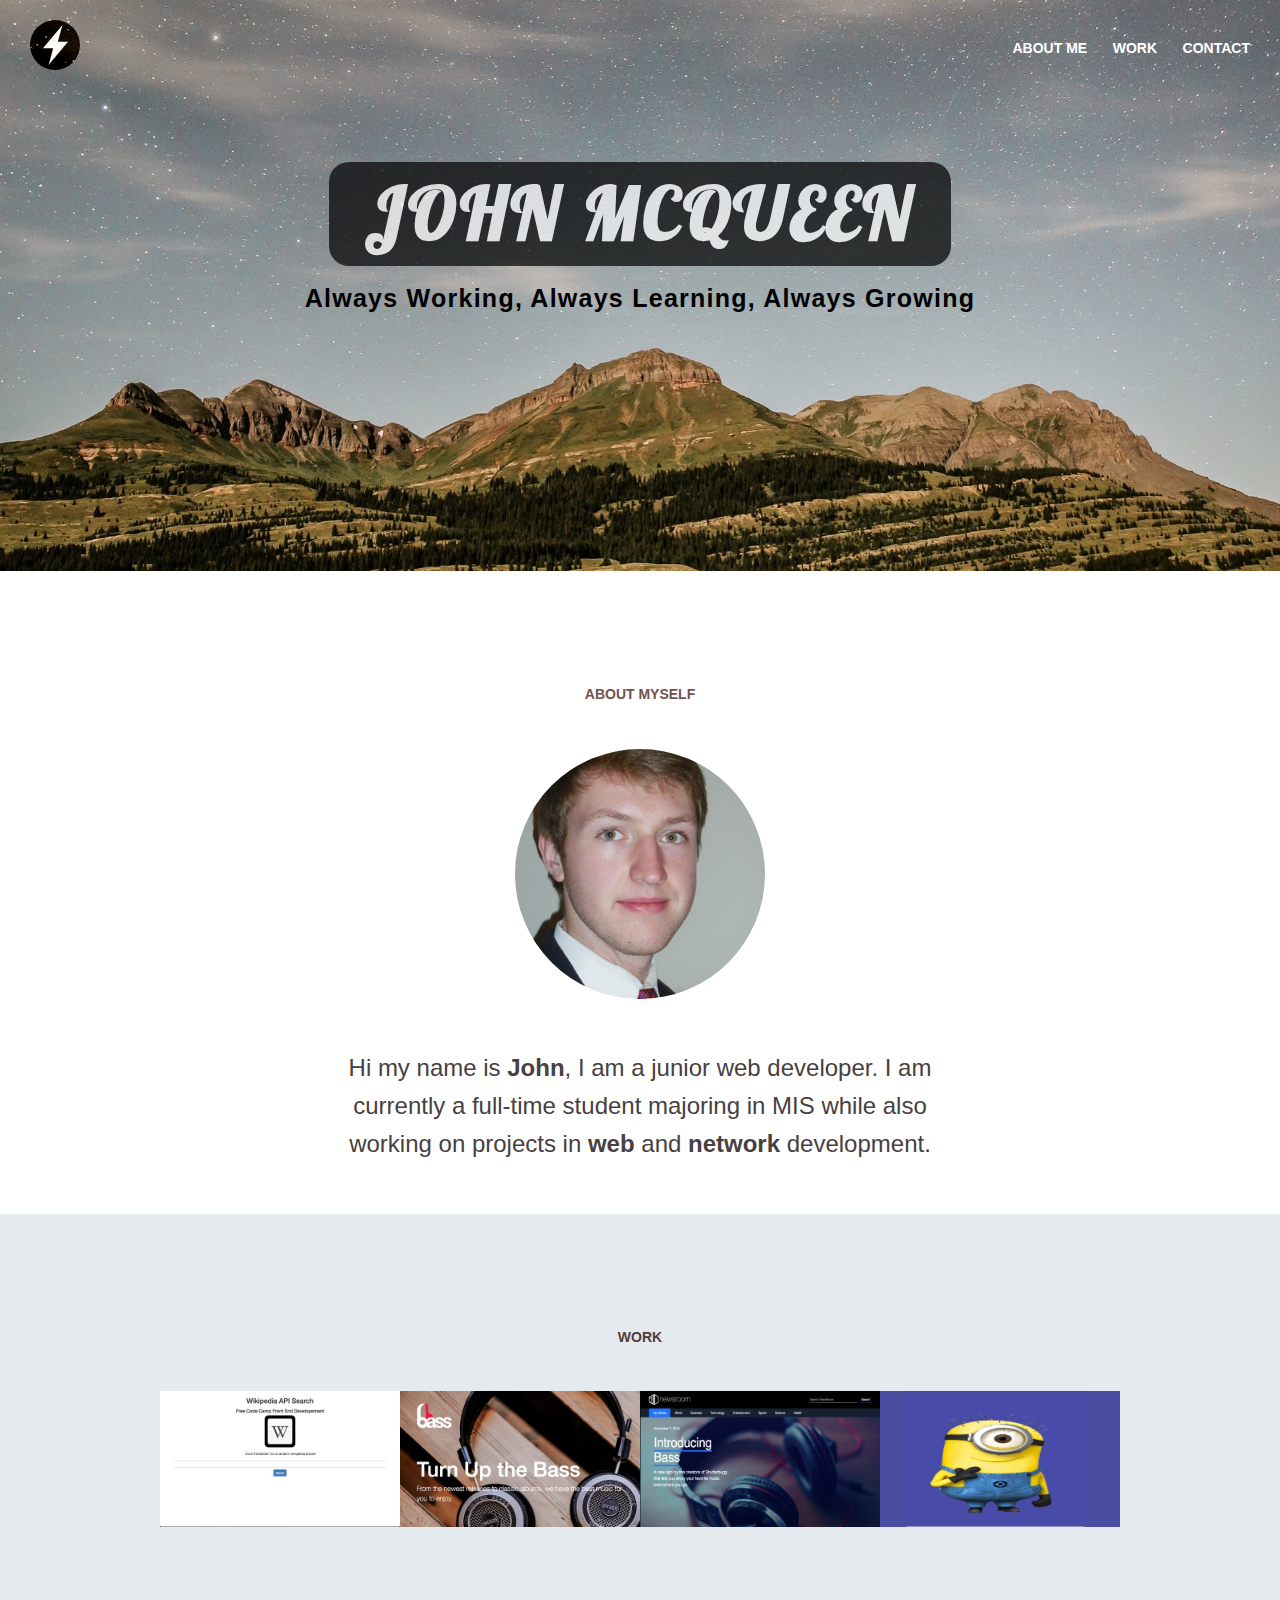
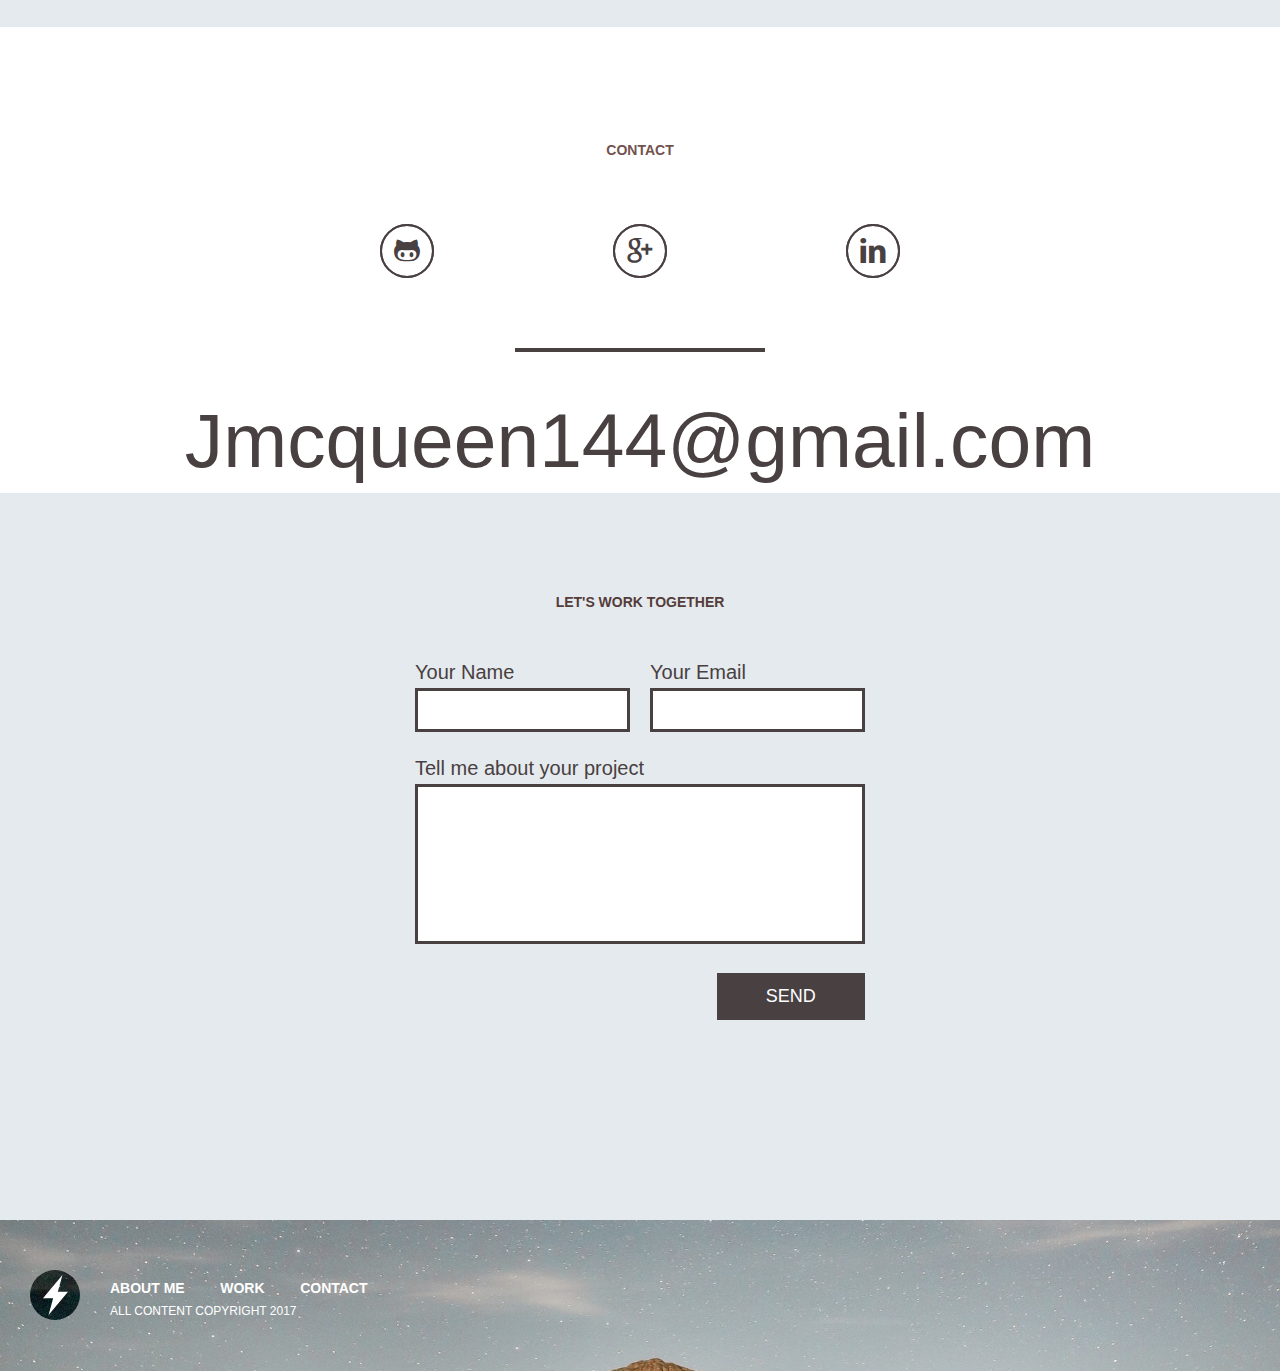
<file: index.html>
<!DOCTYPE html>
<html class="">
<head>
  <meta charset="UTF-8">
  <meta name="apple-mobile-web-app-capable" content="yes">
  <meta name="viewport" content="width=device-width, initial-scale=1">
  <meta name="description" content="Provide a description for your website to make it visible to search engines.">
  <meta rel="author" href="">
  <meta rel="publisher" href="">

  <title>John McQueen</title>
  <link href="https://fonts.googleapis.com/css?family=Lobster" rel="stylesheet">

  <link rel="stylesheet" href="/assets/css/all.css">
  <!--[if lt IE 9]><script src="http://html5shim.googlecode.com/svn/trunk/html5.js"></script><![endif]-->

  

</head>
<body>

<header id="header">

  <nav><span>
    
      <a href="#about-me">About Me</a>
    
      <a href="#work">Work</a>
    
      <a href="#contact">Contact</a>
    
  </span></nav>

  <h1><span>John McQueen</h1>
  <p class="kicker">Always Working, Always Learning, Always Growing</p></span>



</header>


<section>

  <h3 id="about-me">About Myself</h3>

  <div class="face-lockup">

    <div class="face-img"></div>




  </div>


  <div class="blurb">
    <p>Hi my name is <strong>John</strong>, I am a junior web developer. I am currently a full-time student majoring in MIS while also working on projects in <strong>web</strong> and <strong>network</strong> development.</p>

  </div>


</section>


<section class="section-work">

  <h3 id="work">Work</h3>
  
    <input type="radio" name="trigger" class="trigger" id="proj-1" />
  
    <input type="radio" name="trigger" class="trigger" id="proj-2" />
  
    <input type="radio" name="trigger" class="trigger" id="proj-3" />
  
    <input type="radio" name="trigger" class="trigger" id="proj-4" />
  

  <input type="radio" name="trigger" id="return" class="return" />

  <div class="work-belt">

    <div class="thumb-wrap">
      <div class="thumb-container">
      
      <label for="proj-1">
        <div class="thumb-unit" data-url="/work/proj-1/">
          <img src="/assets/img/work/proj-1/thumb.jpg" alt="Wikipedia Search Zipline" />
        </div>
        <div class="thumb-overlay">
          <strong>Wikipedia Search Zipline</strong>
        </div>
      </label>
      
      <label for="proj-2">
        <div class="thumb-unit" data-url="/work/proj-2/">
          <img src="/assets/img/work/proj-2/thumb.jpg" alt="The Bass landing page" />
        </div>
        <div class="thumb-overlay">
          <strong>The Bass landing page</strong>
        </div>
      </label>
      
      <label for="proj-3">
        <div class="thumb-unit" data-url="/work/proj-3/">
          <img src="/assets/img/work/proj-3/thumb.jpg" alt="Newsroom landing page" />
        </div>
        <div class="thumb-overlay">
          <strong>Newsroom landing page</strong>
        </div>
      </label>
      
      <label for="proj-4">
        <div class="thumb-unit" data-url="/work/proj-4/">
          <img src="/assets/img/work/proj-4/thumb.jpg" alt="Coded Design landing page" />
        </div>
        <div class="thumb-overlay">
          <strong>Coded Design landing page</strong>
        </div>
      </label>
      
    </div>
    </div>

    <div class="work-wrap">
      <div class="work-container">
      <label for="return">
        <div class="work-return"><svg xmlns="http://www.w3.org/2000/svg" enable-background="new 0 0 40 40"><path d="M22.896 29.125c-.256 0-.512-.098-.707-.293l-8.125-8.125c-.391-.391-.391-1.023 0-1.414l8.125-8.125c.391-.391 1.023-.391 1.414 0s.391 1.023 0 1.414l-7.418 7.418 7.417 7.418c.391.391.391 1.023 0 1.414-.195.195-.451.293-.706.293zM20 6c7.72 0 14 6.28 14 14s-6.28 14-14 14-14-6.28-14-14 6.28-14 14-14m0-2c-8.837 0-16 7.163-16 16s7.163 16 16 16 16-7.163 16-16-7.163-16-16-16z"/></svg></div>
      </label>
      <h4 class="project-title"></h4>
      <div class="project-load"></div>

      <noscript>
        
          <div class="noscript" id="content-proj-1">
            <h4 class="project-title">Wikipedia Search Zipline</h4>
            <div class="noscript-load">
              <img src="/assets/img/work/proj-1/img1.jpg" alt="Wiki zipline">

<p>This project was apart of the front end web development track at FreeCodeCamp. It is a Wikipedia zipline created using Wikipedia's API. It also has a random quote generator.</p>

<img src="/assets/img/work/proj-1/img2.jpg" alt="Wiki Zipline">

            </div>
          </div>
        
          <div class="noscript" id="content-proj-2">
            <h4 class="project-title">The Bass landing page</h4>
            <div class="noscript-load">
              <img src="/assets/img/work/proj-2/CityIn-AntonSkvortsov.jpg" alt="The Bass" />

            </div>
          </div>
        
          <div class="noscript" id="content-proj-3">
            <h4 class="project-title">Newsroom landing page</h4>
            <div class="noscript-load">
              <img src="/assets/img/work/proj-3/CrispyIcons-PetrasNargela.jpg" alt="Newsroom" />

            </div>
          </div>
        
          <div class="noscript" id="content-proj-4">
            <h4 class="project-title">Coded Design landing page</h4>
            <div class="noscript-load">
              <img src="/assets/img/work/proj-4/Coded-design.jpg" alt="Coded Design" />

            </div>
          </div>
        
      </noscript>

    </div>
    </div>

  </div>
</section>


<section class="section-contact">

  <h3 id="contact">Contact</h3>


  <div class="social-links">
    
    <a href="https://github.com/JohnMcQueen" class="icon-github"></a>
    
    <a href="https://plus.google.com/u/0/106992709514190974140" class="icon-google-plus"></a>
    
    <a href="https://www.linkedin.com/in/john-mcqueen-4b827b127" class="icon-linkedin"></a>
    
  </div>

  <hr class="bar">

  <a class="biglink" href="mailto:Jmcqueen144@gmail.com">Jmcqueen144@gmail.com</a>

</section>


<section>

  <h3>Let's work together</h3>

<form method="POST" action="//formspree.io/Jmcqueen144@gmail.com">

  <fieldset class="contact-info-group">

    <label><span>Your Name</span>
    <input type="text" name="name"></label>

    <label><span>Your Email</span>
    <input type="email" name="_replyto"></label>

  </fieldset>

  <label><span>Tell me about your project</span>
  <textarea name="message"></textarea></label>

  <fieldset class="submit-wrap">
    <input type="submit" value="Send">
  </fieldset>

</form>

</section>



<footer id="footer">

  <div class="lockup">

    <div class="content-wrap">
      <nav>
        
          <a href="#about-me">About Me</a>
        
          <a href="#work">Work</a>
        
          <a href="#contact">Contact</a>
        
      </nav>

      <p class="copyright">All content copyright 2017</p>
    </div>

  </div>

</footer>


<script src="//ajax.googleapis.com/ajax/libs/jquery/2.1.1/jquery.min.js"></script>
<script src="/assets/js/functions.js"></script>
</body>
</html>
</file>
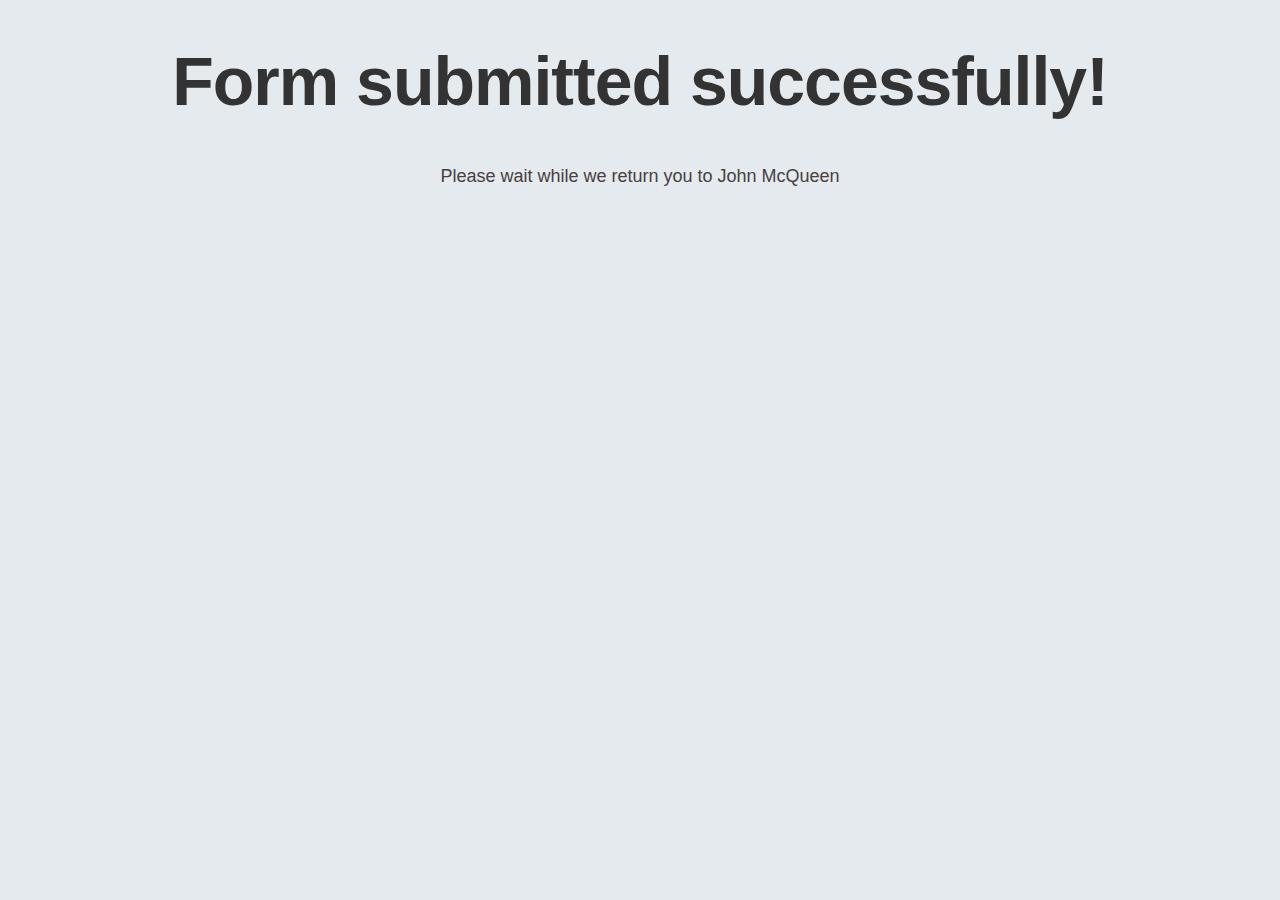
<file: form-success/index.html>
<!DOCTYPE html>
<html class="">
<head>
  <meta charset="UTF-8">
  <meta name="apple-mobile-web-app-capable" content="yes">
  <meta name="viewport" content="width=device-width, initial-scale=1">
  <meta name="description" content="Provide a description for your website to make it visible to search engines.">
  <meta rel="author" href="">
  <meta rel="publisher" href="">
  
  <META http-equiv="refresh" content="2; URL=/">
  
  <title>John McQueen</title>

  <link rel="stylesheet" href="/assets/css/all.css">
  <!--[if lt IE 9]><script src="http://html5shim.googlecode.com/svn/trunk/html5.js"></script><![endif]-->
  
  

</head>
<body class="form-success">


<h1>Form submitted successfully!</h1>

<p>Please wait while we return you to John McQueen</p>





<script src="//ajax.googleapis.com/ajax/libs/jquery/2.1.1/jquery.min.js"></script>
<script src="/assets/js/functions.js"></script>
</body>
</html>
</file>
<file: assets/css/all.css>
/*! normalize.css v3.0.1 | MIT License | git.io/normalize */
html {
  font-family: sans-serif;
  -ms-text-size-adjust: 100%;
  -webkit-text-size-adjust: 100%; }

body {
  margin: 0; }

article, aside, details, figcaption, figure, footer, header, hgroup, main, nav, section, summary {
  display: block; }

audio, canvas, progress, video {
  display: inline-block;
  vertical-align: baseline; }

audio:not([controls]) {
  display: none;
  height: 0; }

[hidden], template {
  display: none; }

a {
  background: 0 0; }

a:active, a:hover {
  outline: 0; }

abbr[title] {
  border-bottom: 1px dotted; }

b, strong {
  font-weight: 700; }

dfn {
  font-style: italic; }

h1 {
  font-size: 2em;
  margin: .67em 0; }

mark {
  background: #ff0;
  color: #000; }

small {
  font-size: 80%; }

sub, sup {
  font-size: 75%;
  line-height: 0;
  position: relative;
  vertical-align: baseline; }

sup {
  top: -.5em; }

sub {
  bottom: -.25em; }

img {
  border: 0; }

svg:not(:root) {
  overflow: hidden; }

figure {
  margin: 1em 40px; }

hr {
  -moz-box-sizing: content-box;
  box-sizing: content-box;
  height: 0; }

pre {
  overflow: auto; }

code, kbd, pre, samp {
  font-family: monospace,monospace;
  font-size: 1em; }

button, input, optgroup, select, textarea {
  color: inherit;
  font: inherit;
  margin: 0; }

button {
  overflow: visible; }

button, select {
  text-transform: none; }

button, html input[type=button], input[type=reset], input[type=submit] {
  -webkit-appearance: button;
  cursor: pointer; }

button[disabled], html input[disabled] {
  cursor: default; }

button::-moz-focus-inner, input::-moz-focus-inner {
  border: 0;
  padding: 0; }

input {
  line-height: normal; }

input[type=checkbox], input[type=radio] {
  box-sizing: border-box;
  padding: 0; }

input[type=number]::-webkit-inner-spin-button, input[type=number]::-webkit-outer-spin-button {
  height: auto; }

input[type=search] {
  -webkit-appearance: textfield;
  -moz-box-sizing: content-box;
  -webkit-box-sizing: content-box;
  box-sizing: content-box; }

input[type=search]::-webkit-search-cancel-button, input[type=search]::-webkit-search-decoration {
  -webkit-appearance: none; }

fieldset {
  border: 1px solid silver;
  margin: 0 2px;
  padding: .35em .625em .75em; }

legend {
  border: 0;
  padding: 0; }

textarea {
  overflow: auto; }

optgroup {
  font-weight: 700; }

table {
  border-collapse: collapse;
  border-spacing: 0; }

td, th {
  padding: 0; }

@font-face {
  font-family: 'Open Sans';
  font-style: normal;
  font-weight: 300;
  src: local("Open Sans Light"), local("OpenSans-Light"), url(//themes.googleusercontent.com/static/fonts/opensans/v8/DXI1ORHCpsQm3Vp6mXoaTaRDOzjiPcYnFooOUGCOsRk.woff) format("woff"); }
@font-face {
  font-family: 'Open Sans';
  font-style: normal;
  font-weight: 400;
  src: local("Open Sans"), local("OpenSans"), url(//themes.googleusercontent.com/static/fonts/opensans/v8/cJZKeOuBrn4kERxqtaUH3bO3LdcAZYWl9Si6vvxL-qU.woff) format("woff"); }
@font-face {
  font-family: 'Open Sans';
  font-style: normal;
  font-weight: 700;
  src: local("Open Sans Bold"), local("OpenSans-Bold"), url(//themes.googleusercontent.com/static/fonts/opensans/v8/k3k702ZOKiLJc3WVjuplzKRDOzjiPcYnFooOUGCOsRk.woff) format("woff"); }
/*
  Animation: bounceOut
  Source: Bounce.Js */
.thumb-container label .thumb-overlay {
  height: 0%;
  width: 0%;
  top: 0%;
  overflow: hidden; }

.thumb-container label:hover .thumb-overlay {
  -webkit-animation: animation 1s linear both;
  animation: animation 1s linear both;
  z-index: 2; }

@-webkit-keyframes animation {
  0% {
    height: 0%;
    width: 0%;
    -webkit-transform: matrix3d(0, 0, 0, 0, 0, 0, 0, 0, 0, 0, 1, 0, 0, 0, 0, 1);
    transform: matrix3d(0, 0, 0, 0, 0, 0, 0, 0, 0, 0, 1, 0, 0, 0, 0, 1); }
  3.333333% {
    height: 100%;
    width: 100%;
    -webkit-transform: matrix3d(0.34323, 0.11487, 0, 0, 0.07506, 0.34323, 0, 0, 0, 0, 1, 0, 0, 0, 0, 1);
    transform: matrix3d(0.34323, 0.11487, 0, 0, 0.07506, 0.34323, 0, 0, 0, 0, 1, 0, 0, 0, 0, 1); }
  6.666667% {
    -webkit-transform: matrix3d(0.65416, 0.2159, 0, 0, 0.14115, 0.65416, 0, 0, 0, 0, 1, 0, 0, 0, 0, 1);
    transform: matrix3d(0.65416, 0.2159, 0, 0, 0.14115, 0.65416, 0, 0, 0, 0, 1, 0, 0, 0, 0, 1); }
  10% {
    -webkit-transform: matrix3d(0.88518, 0.18431, 0, 0, 0.1219, 0.88518, 0, 0, 0, 0, 1, 0, 0, 0, 0, 1);
    transform: matrix3d(0.88518, 0.18431, 0, 0, 0.1219, 0.88518, 0, 0, 0, 0, 1, 0, 0, 0, 0, 1); }
  13.333333% {
    -webkit-transform: matrix3d(1.02792, 0.0976, 0, 0, 0.06496, 1.02792, 0, 0, 0, 0, 1, 0, 0, 0, 0, 1);
    transform: matrix3d(1.02792, 0.0976, 0, 0, 0.06496, 1.02792, 0, 0, 0, 0, 1, 0, 0, 0, 0, 1); }
  16.666667% {
    -webkit-transform: matrix3d(1.09602, 0.02621, 0, 0, 0.01747, 1.09602, 0, 0, 0, 0, 1, 0, 0, 0, 0, 1);
    transform: matrix3d(1.09602, 0.02621, 0, 0, 0.01747, 1.09602, 0, 0, 0, 0, 1, 0, 0, 0, 0, 1); }
  20% {
    -webkit-transform: matrix3d(1.1117, -0.0094, 0, 0, -0.00627, 1.1117, 0, 0, 0, 0, 1, 0, 0, 0, 0, 1);
    transform: matrix3d(1.1117, -0.0094, 0, 0, -0.00627, 1.1117, 0, 0, 0, 0, 1, 0, 0, 0, 0, 1); }
  23.333333% {
    -webkit-transform: matrix3d(1.09709, -0.01805, 0, 0, -0.01203, 1.09709, 0, 0, 0, 0, 1, 0, 0, 0, 0, 1);
    transform: matrix3d(1.09709, -0.01805, 0, 0, -0.01203, 1.09709, 0, 0, 0, 0, 1, 0, 0, 0, 0, 1); }
  26.666667% {
    -webkit-transform: matrix3d(1.0698, -0.0143, 0, 0, -0.00954, 1.0698, 0, 0, 0, 0, 1, 0, 0, 0, 0, 1);
    transform: matrix3d(1.0698, -0.0143, 0, 0, -0.00954, 1.0698, 0, 0, 0, 0, 1, 0, 0, 0, 0, 1); }
  30% {
    -webkit-transform: matrix3d(1.04151, -0.00794, 0, 0, -0.0053, 1.04151, 0, 0, 0, 0, 1, 0, 0, 0, 0, 1);
    transform: matrix3d(1.04151, -0.00794, 0, 0, -0.0053, 1.04151, 0, 0, 0, 0, 1, 0, 0, 0, 0, 1); }
  33.333333% {
    -webkit-transform: matrix3d(1.01844, -0.00306, 0, 0, -0.00204, 1.01844, 0, 0, 0, 0, 1, 0, 0, 0, 0, 1);
    transform: matrix3d(1.01844, -0.00306, 0, 0, -0.00204, 1.01844, 0, 0, 0, 0, 1, 0, 0, 0, 0, 1); }
  36.666667% {
    -webkit-transform: matrix3d(1.00277, -0.00038, 0, 0, -0.00025, 1.00277, 0, 0, 0, 0, 1, 0, 0, 0, 0, 1);
    transform: matrix3d(1.00277, -0.00038, 0, 0, -0.00025, 1.00277, 0, 0, 0, 0, 1, 0, 0, 0, 0, 1); }
  40% {
    -webkit-transform: matrix3d(0.99411, 0.00064, 0, 0, 0.00043, 0.99411, 0, 0, 0, 0, 1, 0, 0, 0, 0, 1);
    transform: matrix3d(0.99411, 0.00064, 0, 0, 0.00043, 0.99411, 0, 0, 0, 0, 1, 0, 0, 0, 0, 1); }
  43.333333% {
    -webkit-transform: matrix3d(0.99083, 0.00076, 0, 0, 0.0005, 0.99083, 0, 0, 0, 0, 1, 0, 0, 0, 0, 1);
    transform: matrix3d(0.99083, 0.00076, 0, 0, 0.0005, 0.99083, 0, 0, 0, 0, 1, 0, 0, 0, 0, 1); }
  46.666667% {
    -webkit-transform: matrix3d(0.991, 0.00053, 0, 0, 0.00035, 0.991, 0, 0, 0, 0, 1, 0, 0, 0, 0, 1);
    transform: matrix3d(0.991, 0.00053, 0, 0, 0.00035, 0.991, 0, 0, 0, 0, 1, 0, 0, 0, 0, 1); }
  50% {
    -webkit-transform: matrix3d(0.99292, 0.00027, 0, 0, 0.00018, 0.99292, 0, 0, 0, 0, 1, 0, 0, 0, 0, 1);
    transform: matrix3d(0.99292, 0.00027, 0, 0, 0.00018, 0.99292, 0, 0, 0, 0, 1, 0, 0, 0, 0, 1); }
  53.333333% {
    -webkit-transform: matrix3d(0.99535, 0.00008, 0, 0, 0.00006, 0.99535, 0, 0, 0, 0, 1, 0, 0, 0, 0, 1);
    transform: matrix3d(0.99535, 0.00008, 0, 0, 0.00006, 0.99535, 0, 0, 0, 0, 1, 0, 0, 0, 0, 1); }
  56.666667% {
    -webkit-transform: matrix3d(0.99755, -0.00001, 0, 0, 0, 0.99755, 0, 0, 0, 0, 1, 0, 0, 0, 0, 1);
    transform: matrix3d(0.99755, -0.00001, 0, 0, 0, 0.99755, 0, 0, 0, 0, 1, 0, 0, 0, 0, 1); }
  60% {
    -webkit-transform: matrix3d(0.99919, -0.00004, 0, 0, -0.00002, 0.99919, 0, 0, 0, 0, 1, 0, 0, 0, 0, 1);
    transform: matrix3d(0.99919, -0.00004, 0, 0, -0.00002, 0.99919, 0, 0, 0, 0, 1, 0, 0, 0, 0, 1); }
  63.333333% {
    -webkit-transform: matrix3d(1.0002, -0.00003, 0, 0, -0.00002, 1.0002, 0, 0, 0, 0, 1, 0, 0, 0, 0, 1);
    transform: matrix3d(1.0002, -0.00003, 0, 0, -0.00002, 1.0002, 0, 0, 0, 0, 1, 0, 0, 0, 0, 1); }
  66.666667% {
    -webkit-transform: matrix3d(1.00068, -0.00002, 0, 0, -0.00001, 1.00068, 0, 0, 0, 0, 1, 0, 0, 0, 0, 1);
    transform: matrix3d(1.00068, -0.00002, 0, 0, -0.00001, 1.00068, 0, 0, 0, 0, 1, 0, 0, 0, 0, 1); }
  70% {
    -webkit-transform: matrix3d(1.00079, -0.00001, 0, 0, -0.00001, 1.00079, 0, 0, 0, 0, 1, 0, 0, 0, 0, 1);
    transform: matrix3d(1.00079, -0.00001, 0, 0, -0.00001, 1.00079, 0, 0, 0, 0, 1, 0, 0, 0, 0, 1); }
  73.333333% {
    -webkit-transform: matrix3d(1.00069, 0, 0, 0, 0, 1.00069, 0, 0, 0, 0, 1, 0, 0, 0, 0, 1);
    transform: matrix3d(1.00069, 0, 0, 0, 0, 1.00069, 0, 0, 0, 0, 1, 0, 0, 0, 0, 1); }
  76.666667% {
    -webkit-transform: matrix3d(1.00049, 0, 0, 0, 0, 1.00049, 0, 0, 0, 0, 1, 0, 0, 0, 0, 1);
    transform: matrix3d(1.00049, 0, 0, 0, 0, 1.00049, 0, 0, 0, 0, 1, 0, 0, 0, 0, 1); }
  80% {
    -webkit-transform: matrix3d(1.00029, 0, 0, 0, 0, 1.00029, 0, 0, 0, 0, 1, 0, 0, 0, 0, 1);
    transform: matrix3d(1.00029, 0, 0, 0, 0, 1.00029, 0, 0, 0, 0, 1, 0, 0, 0, 0, 1); }
  83.333333% {
    -webkit-transform: matrix3d(1.00013, 0, 0, 0, 0, 1.00013, 0, 0, 0, 0, 1, 0, 0, 0, 0, 1);
    transform: matrix3d(1.00013, 0, 0, 0, 0, 1.00013, 0, 0, 0, 0, 1, 0, 0, 0, 0, 1); }
  86.666667% {
    -webkit-transform: matrix3d(1.00002, 0, 0, 0, 0, 1.00002, 0, 0, 0, 0, 1, 0, 0, 0, 0, 1);
    transform: matrix3d(1.00002, 0, 0, 0, 0, 1.00002, 0, 0, 0, 0, 1, 0, 0, 0, 0, 1); }
  90% {
    -webkit-transform: matrix3d(0.99996, 0, 0, 0, 0, 0.99996, 0, 0, 0, 0, 1, 0, 0, 0, 0, 1);
    transform: matrix3d(0.99996, 0, 0, 0, 0, 0.99996, 0, 0, 0, 0, 1, 0, 0, 0, 0, 1); }
  93.333333% {
    -webkit-transform: matrix3d(0.99994, 0, 0, 0, 0, 0.99994, 0, 0, 0, 0, 1, 0, 0, 0, 0, 1);
    transform: matrix3d(0.99994, 0, 0, 0, 0, 0.99994, 0, 0, 0, 0, 1, 0, 0, 0, 0, 1); }
  96.666667% {
    -webkit-transform: matrix3d(0.99994, 0, 0, 0, 0, 0.99994, 0, 0, 0, 0, 1, 0, 0, 0, 0, 1);
    transform: matrix3d(0.99994, 0, 0, 0, 0, 0.99994, 0, 0, 0, 0, 1, 0, 0, 0, 0, 1); }
  100% {
    height: 100%;
    width: 100%;
    -webkit-transform: matrix3d(1, 0, 0, 0, 0, 1, 0, 0, 0, 0, 1, 0, 0, 0, 0, 1);
    transform: matrix3d(1, 0, 0, 0, 0, 1, 0, 0, 0, 0, 1, 0, 0, 0, 0, 1); } }
@keyframes animation {
  0% {
    height: 0%;
    width: 0%;
    -webkit-transform: matrix3d(0, 0, 0, 0, 0, 0, 0, 0, 0, 0, 1, 0, 0, 0, 0, 1);
    transform: matrix3d(0, 0, 0, 0, 0, 0, 0, 0, 0, 0, 1, 0, 0, 0, 0, 1); }
  3.333333% {
    height: 100%;
    width: 100%;
    -webkit-transform: matrix3d(0.34323, 0.11487, 0, 0, 0.07506, 0.34323, 0, 0, 0, 0, 1, 0, 0, 0, 0, 1);
    transform: matrix3d(0.34323, 0.11487, 0, 0, 0.07506, 0.34323, 0, 0, 0, 0, 1, 0, 0, 0, 0, 1); }
  6.666667% {
    -webkit-transform: matrix3d(0.65416, 0.2159, 0, 0, 0.14115, 0.65416, 0, 0, 0, 0, 1, 0, 0, 0, 0, 1);
    transform: matrix3d(0.65416, 0.2159, 0, 0, 0.14115, 0.65416, 0, 0, 0, 0, 1, 0, 0, 0, 0, 1); }
  10% {
    -webkit-transform: matrix3d(0.88518, 0.18431, 0, 0, 0.1219, 0.88518, 0, 0, 0, 0, 1, 0, 0, 0, 0, 1);
    transform: matrix3d(0.88518, 0.18431, 0, 0, 0.1219, 0.88518, 0, 0, 0, 0, 1, 0, 0, 0, 0, 1); }
  13.333333% {
    -webkit-transform: matrix3d(1.02792, 0.0976, 0, 0, 0.06496, 1.02792, 0, 0, 0, 0, 1, 0, 0, 0, 0, 1);
    transform: matrix3d(1.02792, 0.0976, 0, 0, 0.06496, 1.02792, 0, 0, 0, 0, 1, 0, 0, 0, 0, 1); }
  16.666667% {
    -webkit-transform: matrix3d(1.09602, 0.02621, 0, 0, 0.01747, 1.09602, 0, 0, 0, 0, 1, 0, 0, 0, 0, 1);
    transform: matrix3d(1.09602, 0.02621, 0, 0, 0.01747, 1.09602, 0, 0, 0, 0, 1, 0, 0, 0, 0, 1); }
  20% {
    -webkit-transform: matrix3d(1.1117, -0.0094, 0, 0, -0.00627, 1.1117, 0, 0, 0, 0, 1, 0, 0, 0, 0, 1);
    transform: matrix3d(1.1117, -0.0094, 0, 0, -0.00627, 1.1117, 0, 0, 0, 0, 1, 0, 0, 0, 0, 1); }
  23.333333% {
    -webkit-transform: matrix3d(1.09709, -0.01805, 0, 0, -0.01203, 1.09709, 0, 0, 0, 0, 1, 0, 0, 0, 0, 1);
    transform: matrix3d(1.09709, -0.01805, 0, 0, -0.01203, 1.09709, 0, 0, 0, 0, 1, 0, 0, 0, 0, 1); }
  26.666667% {
    -webkit-transform: matrix3d(1.0698, -0.0143, 0, 0, -0.00954, 1.0698, 0, 0, 0, 0, 1, 0, 0, 0, 0, 1);
    transform: matrix3d(1.0698, -0.0143, 0, 0, -0.00954, 1.0698, 0, 0, 0, 0, 1, 0, 0, 0, 0, 1); }
  30% {
    -webkit-transform: matrix3d(1.04151, -0.00794, 0, 0, -0.0053, 1.04151, 0, 0, 0, 0, 1, 0, 0, 0, 0, 1);
    transform: matrix3d(1.04151, -0.00794, 0, 0, -0.0053, 1.04151, 0, 0, 0, 0, 1, 0, 0, 0, 0, 1); }
  33.333333% {
    -webkit-transform: matrix3d(1.01844, -0.00306, 0, 0, -0.00204, 1.01844, 0, 0, 0, 0, 1, 0, 0, 0, 0, 1);
    transform: matrix3d(1.01844, -0.00306, 0, 0, -0.00204, 1.01844, 0, 0, 0, 0, 1, 0, 0, 0, 0, 1); }
  36.666667% {
    -webkit-transform: matrix3d(1.00277, -0.00038, 0, 0, -0.00025, 1.00277, 0, 0, 0, 0, 1, 0, 0, 0, 0, 1);
    transform: matrix3d(1.00277, -0.00038, 0, 0, -0.00025, 1.00277, 0, 0, 0, 0, 1, 0, 0, 0, 0, 1); }
  40% {
    -webkit-transform: matrix3d(0.99411, 0.00064, 0, 0, 0.00043, 0.99411, 0, 0, 0, 0, 1, 0, 0, 0, 0, 1);
    transform: matrix3d(0.99411, 0.00064, 0, 0, 0.00043, 0.99411, 0, 0, 0, 0, 1, 0, 0, 0, 0, 1); }
  43.333333% {
    -webkit-transform: matrix3d(0.99083, 0.00076, 0, 0, 0.0005, 0.99083, 0, 0, 0, 0, 1, 0, 0, 0, 0, 1);
    transform: matrix3d(0.99083, 0.00076, 0, 0, 0.0005, 0.99083, 0, 0, 0, 0, 1, 0, 0, 0, 0, 1); }
  46.666667% {
    -webkit-transform: matrix3d(0.991, 0.00053, 0, 0, 0.00035, 0.991, 0, 0, 0, 0, 1, 0, 0, 0, 0, 1);
    transform: matrix3d(0.991, 0.00053, 0, 0, 0.00035, 0.991, 0, 0, 0, 0, 1, 0, 0, 0, 0, 1); }
  50% {
    -webkit-transform: matrix3d(0.99292, 0.00027, 0, 0, 0.00018, 0.99292, 0, 0, 0, 0, 1, 0, 0, 0, 0, 1);
    transform: matrix3d(0.99292, 0.00027, 0, 0, 0.00018, 0.99292, 0, 0, 0, 0, 1, 0, 0, 0, 0, 1); }
  53.333333% {
    -webkit-transform: matrix3d(0.99535, 0.00008, 0, 0, 0.00006, 0.99535, 0, 0, 0, 0, 1, 0, 0, 0, 0, 1);
    transform: matrix3d(0.99535, 0.00008, 0, 0, 0.00006, 0.99535, 0, 0, 0, 0, 1, 0, 0, 0, 0, 1); }
  56.666667% {
    -webkit-transform: matrix3d(0.99755, -0.00001, 0, 0, 0, 0.99755, 0, 0, 0, 0, 1, 0, 0, 0, 0, 1);
    transform: matrix3d(0.99755, -0.00001, 0, 0, 0, 0.99755, 0, 0, 0, 0, 1, 0, 0, 0, 0, 1); }
  60% {
    -webkit-transform: matrix3d(0.99919, -0.00004, 0, 0, -0.00002, 0.99919, 0, 0, 0, 0, 1, 0, 0, 0, 0, 1);
    transform: matrix3d(0.99919, -0.00004, 0, 0, -0.00002, 0.99919, 0, 0, 0, 0, 1, 0, 0, 0, 0, 1); }
  63.333333% {
    -webkit-transform: matrix3d(1.0002, -0.00003, 0, 0, -0.00002, 1.0002, 0, 0, 0, 0, 1, 0, 0, 0, 0, 1);
    transform: matrix3d(1.0002, -0.00003, 0, 0, -0.00002, 1.0002, 0, 0, 0, 0, 1, 0, 0, 0, 0, 1); }
  66.666667% {
    -webkit-transform: matrix3d(1.00068, -0.00002, 0, 0, -0.00001, 1.00068, 0, 0, 0, 0, 1, 0, 0, 0, 0, 1);
    transform: matrix3d(1.00068, -0.00002, 0, 0, -0.00001, 1.00068, 0, 0, 0, 0, 1, 0, 0, 0, 0, 1); }
  70% {
    -webkit-transform: matrix3d(1.00079, -0.00001, 0, 0, -0.00001, 1.00079, 0, 0, 0, 0, 1, 0, 0, 0, 0, 1);
    transform: matrix3d(1.00079, -0.00001, 0, 0, -0.00001, 1.00079, 0, 0, 0, 0, 1, 0, 0, 0, 0, 1); }
  73.333333% {
    -webkit-transform: matrix3d(1.00069, 0, 0, 0, 0, 1.00069, 0, 0, 0, 0, 1, 0, 0, 0, 0, 1);
    transform: matrix3d(1.00069, 0, 0, 0, 0, 1.00069, 0, 0, 0, 0, 1, 0, 0, 0, 0, 1); }
  76.666667% {
    -webkit-transform: matrix3d(1.00049, 0, 0, 0, 0, 1.00049, 0, 0, 0, 0, 1, 0, 0, 0, 0, 1);
    transform: matrix3d(1.00049, 0, 0, 0, 0, 1.00049, 0, 0, 0, 0, 1, 0, 0, 0, 0, 1); }
  80% {
    -webkit-transform: matrix3d(1.00029, 0, 0, 0, 0, 1.00029, 0, 0, 0, 0, 1, 0, 0, 0, 0, 1);
    transform: matrix3d(1.00029, 0, 0, 0, 0, 1.00029, 0, 0, 0, 0, 1, 0, 0, 0, 0, 1); }
  83.333333% {
    -webkit-transform: matrix3d(1.00013, 0, 0, 0, 0, 1.00013, 0, 0, 0, 0, 1, 0, 0, 0, 0, 1);
    transform: matrix3d(1.00013, 0, 0, 0, 0, 1.00013, 0, 0, 0, 0, 1, 0, 0, 0, 0, 1); }
  86.666667% {
    -webkit-transform: matrix3d(1.00002, 0, 0, 0, 0, 1.00002, 0, 0, 0, 0, 1, 0, 0, 0, 0, 1);
    transform: matrix3d(1.00002, 0, 0, 0, 0, 1.00002, 0, 0, 0, 0, 1, 0, 0, 0, 0, 1); }
  90% {
    -webkit-transform: matrix3d(0.99996, 0, 0, 0, 0, 0.99996, 0, 0, 0, 0, 1, 0, 0, 0, 0, 1);
    transform: matrix3d(0.99996, 0, 0, 0, 0, 0.99996, 0, 0, 0, 0, 1, 0, 0, 0, 0, 1); }
  93.333333% {
    -webkit-transform: matrix3d(0.99994, 0, 0, 0, 0, 0.99994, 0, 0, 0, 0, 1, 0, 0, 0, 0, 1);
    transform: matrix3d(0.99994, 0, 0, 0, 0, 0.99994, 0, 0, 0, 0, 1, 0, 0, 0, 0, 1); }
  96.666667% {
    -webkit-transform: matrix3d(0.99994, 0, 0, 0, 0, 0.99994, 0, 0, 0, 0, 1, 0, 0, 0, 0, 1);
    transform: matrix3d(0.99994, 0, 0, 0, 0, 0.99994, 0, 0, 0, 0, 1, 0, 0, 0, 0, 1); }
  100% {
    height: 100%;
    width: 100%;
    -webkit-transform: matrix3d(1, 0, 0, 0, 0, 1, 0, 0, 0, 0, 1, 0, 0, 0, 0, 1);
    transform: matrix3d(1, 0, 0, 0, 0, 1, 0, 0, 0, 0, 1, 0, 0, 0, 0, 1); } }
/* Animation: fadeIn
 * Source: Dylan Spicker
 * Rewrite: niklasravnsborg */
/* Animation: bottomUp
 * Source: Travis Nielson */
/* Animation: none
 * Source: Dylan Spicker (but like really, no skill needed here) */
/* Animation: topDown
 * Source: Dylan Spicker (but really, Travis Nielson) */
/* Animation: bottomDoor
 * Source: Travis Nielson */
/* Animation: topDoor
 * Source: Dylan Spicker (but really, Travis Nielson) */
/* Animation: leftRight
 * Source: Dylan Spicker (but like really, no skill needed here) */
/* Animation: rightLeft
 * Source: Dylan Spicker (but like really, no skill needed here) */
/* Animation: textSlide
 * Source: Dylan Spicker (but like really, no skill needed here) */
.loader:before,
.loader:after,
.loader {
  border-radius: 50%;
  width: 2.5em;
  height: 2.5em;
  -webkit-animation-fill-mode: both;
  animation-fill-mode: both;
  -webkit-animation: load7 1.8s infinite ease-in-out;
  animation: load7 1.8s infinite ease-in-out; }

.loader {
  margin: 8em auto;
  font-size: 10px;
  position: relative;
  text-indent: -9999em;
  -webkit-animation-delay: 0.16s;
  animation-delay: 0.16s; }

.loader:before {
  left: -3.5em; }

.loader:after {
  left: 3.5em;
  -webkit-animation-delay: 0.32s;
  animation-delay: 0.32s; }

.loader:before,
.loader:after {
  content: '';
  position: absolute;
  top: 0; }

@-webkit-keyframes load7 {
  0%,
  80%,
  100% {
    box-shadow: 0 2.5em 0 -1.3em #ffffff; }
  40% {
    box-shadow: 0 2.5em 0 0 #FFF; } }
@keyframes load7 {
  0%,
  80%,
  100% {
    box-shadow: 0 2.5em 0 -1.3em #ffffff; }
  40% {
    box-shadow: 0 2.5em 0 0 #FFF; } }
@font-face {
  font-family: "icomoon";
  src: url([data-uri]) format("truetype"), url([data-uri]) format("woff");
  font-weight: normal;
  font-style: normal; }
[class^="icon-"], [class*=" icon-"] {
  font-family: "icomoon";
  line-height: 1;
  /* Add 1px margin-top to center the icon */
  display: block;
  margin-top: 1px;
  -webkit-font-smoothing: antialiased;
  -moz-osx-font-smoothing: grayscale; }

.icon-twitter:before {
  content: "\e602"; }

.icon-facebook:before {
  content: "\e603"; }

.icon-github:before {
  content: "\e600"; }

.icon-pinterest:before {
  content: "\e608"; }

.icon-google-plus:before {
  content: "\e604"; }

.icon-linkedin:before {
  content: "\e601"; }

.icon-youtube:before {
  content: "\e60b"; }

.icon-instagram:before {
  content: "\e609"; }

.icon-dribbble:before {
  content: "\e605"; }

.icon-behance:before {
  content: "\e607"; }

.icon-soundcloud:before {
  content: "\e606"; }

.icon-vine:before {
  content: "\e60a"; }

/*	Typography presets
 * ------------------------------------	 */
.gigantic, .huge, .large, .bigger, .big,
h1, h2, h3, h4, h5, h6 {
  color: #333;
  font-weight: bold; }

.gigantic {
  font-size: 110px;
  line-height: 1.09;
  letter-spacing: -2px; }

.huge, h1 {
  font-size: 68px;
  line-height: 1.05;
  letter-spacing: -1px; }

.large, h2 {
  font-size: 42px;
  line-height: 1.14; }

.bigger, h3 {
  font-size: 26px;
  line-height: 1.38; }

.big, h4 {
  font-size: 22px;
  line-height: 1.38; }

.small, small {
  font-size: 10px;
  line-height: 1.2; }

p {
  margin: 0 0 20px 0; }

em {
  font-style: italic; }

strong {
  font-weight: bold; }

hr {
  border: solid #ddd;
  border-width: 1px 0 0;
  clear: both;
  margin: 10px 0 30px;
  height: 0; }

/* Links
 * ------------------------------------	 */
a {
  color: #484041;
  text-decoration: none;
  outline: 0; }

a:hover, a:focus {
  color: #7e7072; }

/* Selection colors (easy to forget)
 * ------------------------------------	 */
::selection {
  background: #978a8c; }

::-moz-selection {
  background: #978a8c; }

img::selection {
  background: transparent; }

img::-moz-selection {
  background: transparent; }

body {
  -webkit-tap-highlight-color: #978a8c; }

/* Basic Styles
 * ------------------------------------	 */
body {
  background: #fff;
  font-size: 20px;
  line-height: 1.6;
  font-family: "Open Sans", sans-serif;
  color: #484041;
  -webkit-font-smoothing: antialiased;
  -webkit-text-size-adjust: 100%; }

svg {
  height: 100%;
  width: 100%; }

h3 {
  color: #72524e;
  text-align: center;
  padding: 100px 0 30px; }

fieldset {
  padding: 0;
  margin: 0;
  border: none; }

@media screen and (max-width: 480px) {
  h3 {
    padding: 50px 0 50px; } }
section:nth-child(odd) {
  background: #e5eaee;
  padding-bottom: 100px; }
  section:nth-child(odd) h3 {
    color: #543c3a; }

h3, header nav a, header .kicker, footer .lockup .content-wrap a {
  font-size: 14px;
  font-weight: 700;
  text-transform: uppercase; }

header, footer {
  background-repeat: no-repeat, no-repeat;
  background-size: 50px 50px, cover;
  background-position: 30px 50px, 50% 50%;
  background-blend-mode: overlay, normal; }

header {
  background-position: 30px 20px, 50% 50%;
  background-image: url(../img/logo.svg), url(../img/hero-bg.jpg);
  padding-bottom: 240px; }
  header .logo {
    height: 50px;
    width: 50px;
    float: left;
    margin: 10px 0 0 30px; }
    header .logo path {
      fill: white; }
  header nav {
    float: right;
    padding: 30px 30px 0 0; }
    header nav a {
      display: inline-block;
      margin-left: 20px;
      font-weight: 700;
      color: white; }
      header nav a:hover {
        color: "#EDF2F4"; }
  header h1 {
    text-align: center;
    font-family: "Lobster";
    font-size: 72px;
    font-weight: 700;
    color: white;
    text-transform: uppercase;
    letter-spacing: 0.05em;
    margin-bottom: 20px;
    clear: both;
    padding-top: 100px; }
    header h1 span {
      display: inline-block;
      padding: 0.2em 0.5em;
      background-color: black;
      opacity: 0.7;
      border-radius: 20px; }
  header .kicker {
    text-align: center;
    font-family: inherit;
    letter-spacing: 0.05em;
    color: black;
    line-height: 1;
    font-size: 25px;
    font-weight: 500;
    text-transform: none;
    font-weight: bold; }

@media (max-width: 640px) {
  header {
    background-position: 50% 20px, 50% 50%; }
    header nav {
      float: none;
      text-align: center;
      padding-top: 90px; }
    header h1 {
      padding-top: 0px; } }
footer {
  background-image: url(../img/logo.svg), url(../img/hero-bg.jpg); }
  footer .lockup {
    padding: 50px 30px; }
    footer .lockup:after {
      content: "";
      display: table;
      clear: both; }
    footer .lockup .content-wrap {
      float: left;
      margin-left: 80px; }
      footer .lockup .content-wrap .copyright {
        margin: 0;
        text-transform: uppercase;
        font-size: 12px;
        color: white; }
      footer .lockup .content-wrap a {
        color: white;
        display: inline-block;
        margin-right: 30px; }
        footer .lockup .content-wrap a:hover {
          color: white; }

.face-lockup {
  max-width: 780px;
  display: -webkit-box;
  display: -moz-box;
  display: box;
  display: -webkit-flex;
  display: -moz-flex;
  display: -ms-flexbox;
  display: flex;
  margin: 0 auto;
  -webkit-box-align: center;
  -moz-box-align: center;
  box-align: center;
  -webkit-align-items: center;
  -moz-align-items: center;
  -ms-align-items: center;
  -o-align-items: center;
  align-items: center;
  -ms-flex-align: center;
  -webkit-box-pack: center;
  -moz-box-pack: center;
  box-pack: center;
  -webkit-justify-content: space-around;
  -moz-justify-content: space-around;
  -ms-justify-content: space-around;
  -o-justify-content: space-around;
  justify-content: space-around;
  -ms-flex-pack: center; }
  .face-lockup .face-img {
    border-radius: 50%;
    background-size: cover;
    background-position: center;
    background-image: url(../img/avitar.jpg);
    height: 250px;
    width: 250px;
    -webkit-box-ordinal-group: 2;
    -moz-box-ordinal-group: 2;
    box-ordinal-group: 2;
    -webkit-order: 2;
    -moz-order: 2;
    order: 2;
    -ms-flex-order: 2; }

@media screen and (max-width: 650px) {
  .face-lockup {
    display: block;
    text-align: center; }
    .face-lockup div {
      display: inline-block; }
    .face-lockup .face-img {
      display: block;
      background-position: center center;
      background-repeat: no-repeat;
      margin: 0 auto 30px; }
    .face-lockup [class^="icon-"] {
      margin: 10px 9%; } }
.blurb {
  max-width: 620px;
  padding: 0 20px;
  margin: 50px auto;
  font-size: 24px;
  text-align: center;
  font-weight: 300; }

.section-work {
  overflow-x: hidden; }

/* Hackey-type CSS as a jQuery Alternative for when the browser does not have jQuery enabled. */
.noscript {
  display: none; }

#proj-1:checked ~ .work-belt .work-wrap .work-container noscript #content-proj-1 {
  display: block; }

#proj-2:checked ~ .work-belt .work-wrap .work-container noscript #content-proj-2 {
  display: block; }

#proj-3:checked ~ .work-belt .work-wrap .work-container noscript #content-proj-3 {
  display: block; }

#proj-4:checked ~ .work-belt .work-wrap .work-container noscript #content-proj-4 {
  display: block; }

.return {
  display: none; }

.trigger {
  display: none; }
  .trigger:checked ~ .work-belt {
    left: -100%; }
    .trigger:checked ~ .work-belt .work-wrap .work-container {
      display: block; }

/* End of gross / hackey CSS */
.work-belt {
  width: 200%;
  position: relative;
  left: 0%;
  -webkit-transition: all, 800ms;
  -moz-transition: all, 800ms;
  transition: all, 800ms; }
  .work-belt.slided {
    -webkit-transform: translate3d(-50%, 0, 0);
    -moz-transform: translate3d(-50%, 0, 0);
    -ms-transform: translate3d(-50%, 0, 0);
    -o-transform: translate3d(-50%, 0, 0);
    transform: translate3d(-50%, 0, 0); }

.thumb-wrap, .work-wrap {
  width: 50%;
  float: left; }

.thumb-container {
  display: block;
  max-width: 960px;
  margin: 0px auto; }
  .thumb-container:after {
    content: "";
    display: table;
    clear: both; }
  .thumb-container label {
    position: relative;
    display: block;
    float: left;
    width: 25%;
    cursor: pointer; }
    .thumb-container label .thumb-unit {
      display: block;
      overflow: hidden; }
      .thumb-container label .thumb-unit img {
        display: block;
        max-width: 100%; }
    @media screen and (max-width: 760px) {
      .thumb-container label {
        width: 50%; } }
    .thumb-container label .thumb-overlay {
      position: absolute;
      -webkit-box-align: center;
      -moz-box-align: center;
      box-align: center;
      -webkit-align-items: center;
      -moz-align-items: center;
      -ms-align-items: center;
      -o-align-items: center;
      align-items: center;
      -ms-flex-align: center;
      -webkit-box-pack: center;
      -moz-box-pack: center;
      box-pack: center;
      -webkit-justify-content: space-around;
      -moz-justify-content: space-around;
      -ms-justify-content: space-around;
      -o-justify-content: space-around;
      justify-content: space-around;
      -ms-flex-pack: center;
      display: -webkit-box;
      display: -moz-box;
      display: box;
      display: -webkit-flex;
      display: -moz-flex;
      display: -ms-flexbox;
      display: flex;
      background: rgba(72, 64, 65, 0.9);
      text-align: center; }
      .thumb-container label .thumb-overlay strong {
        display: block;
        padding: 0 9%;
        color: white;
        font-weight: 300;
        font-size: 24px;
        text-transform: uppercase;
        line-height: 1.2; }
    .thumb-container label:hover {
      z-index: 2; }

.work-container {
  max-width: 600px;
  margin: 0px auto;
  padding: 0 15px;
  -webkit-box-sizing: border-box;
  -moz-box-sizing: border-box;
  box-sizing: border-box;
  position: relative;
  display: none; }
  .work-container h4, .work-container noscript h4 {
    color: #484041;
    font-weight: 300;
    text-transform: uppercase;
    font-size: 28px;
    line-height: 1.2;
    margin: 0 0 20px; }
  .work-container img {
    max-width: 100%;
    margin-bottom: 20px; }
  .work-container .work-return {
    height: 40px;
    width: 40px;
    cursor: pointer;
    opacity: 0.5;
    position: absolute;
    top: -4px;
    left: -60px; }
    .work-container .work-return path {
      fill: rgba(0, 0, 0, 0.4); }
    .work-container .work-return:hover {
      opacity: 1; }

@media (max-width: 740px) {
  .work-container .work-return {
    left: 0px; }
  .work-container h4 {
    margin-left: 60px; } }
.section-contact {
  text-align: center; }

.social-links {
  max-width: 700px;
  margin: 0px auto 50px;
  display: -webkit-box;
  display: -moz-box;
  display: box;
  display: -webkit-flex;
  display: -moz-flex;
  display: -ms-flexbox;
  display: flex;
  -webkit-box-pack: center;
  -moz-box-pack: center;
  box-pack: center;
  -webkit-justify-content: space-around;
  -moz-justify-content: space-around;
  -ms-justify-content: space-around;
  -o-justify-content: space-around;
  justify-content: space-around;
  -ms-flex-pack: center;
  -webkit-box-lines: multiple;
  -moz-box-lines: multiple;
  box-lines: multiple;
  -webkit-flex-wrap: wrap;
  -moz-flex-wrap: wrap;
  -ms-flex-wrap: wrap;
  flex-wrap: wrap; }
  .social-links a {
    display: block;
    border: 2px solid #484041;
    height: 50px;
    width: 50px;
    line-height: 50px;
    color: #484041;
    border-radius: 50%;
    font-size: 28px;
    margin: 20px;
    position: relative; }
    .social-links a:after {
      content: "";
      display: block;
      position: absolute;
      top: 0px;
      right: 0px;
      bottom: 0px;
      left: 0px;
      border: 2px solid #484041;
      border-radius: 50%;
      margin: -2px;
      opacity: 1;
      -webkit-transition: all 0.15s ease-out 0s;
      -moz-transition: all 0.15s ease-out 0s;
      transition: all 0.15s ease-out 0s; }
    .social-links a:hover:after {
      -webkit-transform: scale(1.5);
      -moz-transform: scale(1.5);
      -ms-transform: scale(1.5);
      -o-transform: scale(1.5);
      transform: scale(1.5);
      opacity: 0; }

.bar {
  width: 250px;
  height: 0px;
  border-top: 4px solid #484041;
  margin: 0px auto 50px; }

.biglink {
  display: inline-block;
  font-size: 72px;
  font-weight: 300;
  line-height: 1;
  width: 90%;
  margin: 0 auto; }

form {
  max-width: 450px;
  margin: 0 auto 100px;
  padding: 0 20px; }
  form input, form textarea {
    border: 3px solid #484041;
    width: 100%;
    -webkit-box-sizing: border-box;
    -moz-box-sizing: border-box;
    box-sizing: border-box;
    padding: 10px;
    -webkit-appearance: none;
    -moz-appearance: none;
    appearance: none;
    font-size: 16px; }
    form input:focus, form textarea:focus {
      outline: none;
      border-color: #72524e; }
  form textarea {
    height: 10em;
    resize: none; }
  form .submit-wrap {
    text-align: right; }
  form [type="submit"] {
    background: #484041;
    color: white;
    font-size: 18px;
    text-transform: uppercase;
    width: 33%; }
    form [type="submit"]:hover {
      background: #72524e; }
  form .contact-info-group label {
    width: 50%;
    float: left;
    -webkit-box-sizing: border-box;
    -moz-box-sizing: border-box;
    box-sizing: border-box; }
    form .contact-info-group label:nth-child(1) {
      padding-right: 10px; }
    form .contact-info-group label:nth-child(2) {
      padding-left: 10px; }
  form label {
    display: block;
    margin-bottom: 20px; }
    form label span {
      display: block; }

@media (max-width: 541px) {
  form .contact-info-group label {
    width: 100%; }
    form .contact-info-group label:nth-child(1) {
      padding: 0; }
    form .contact-info-group label:nth-child(2) {
      padding: 0; }
  form [type="submit"] {
    width: 100%; } }
.form-success {
  background: #e5eaee;
  text-align: center; }
  .form-success p {
    font-size: 18px; }
</file>
